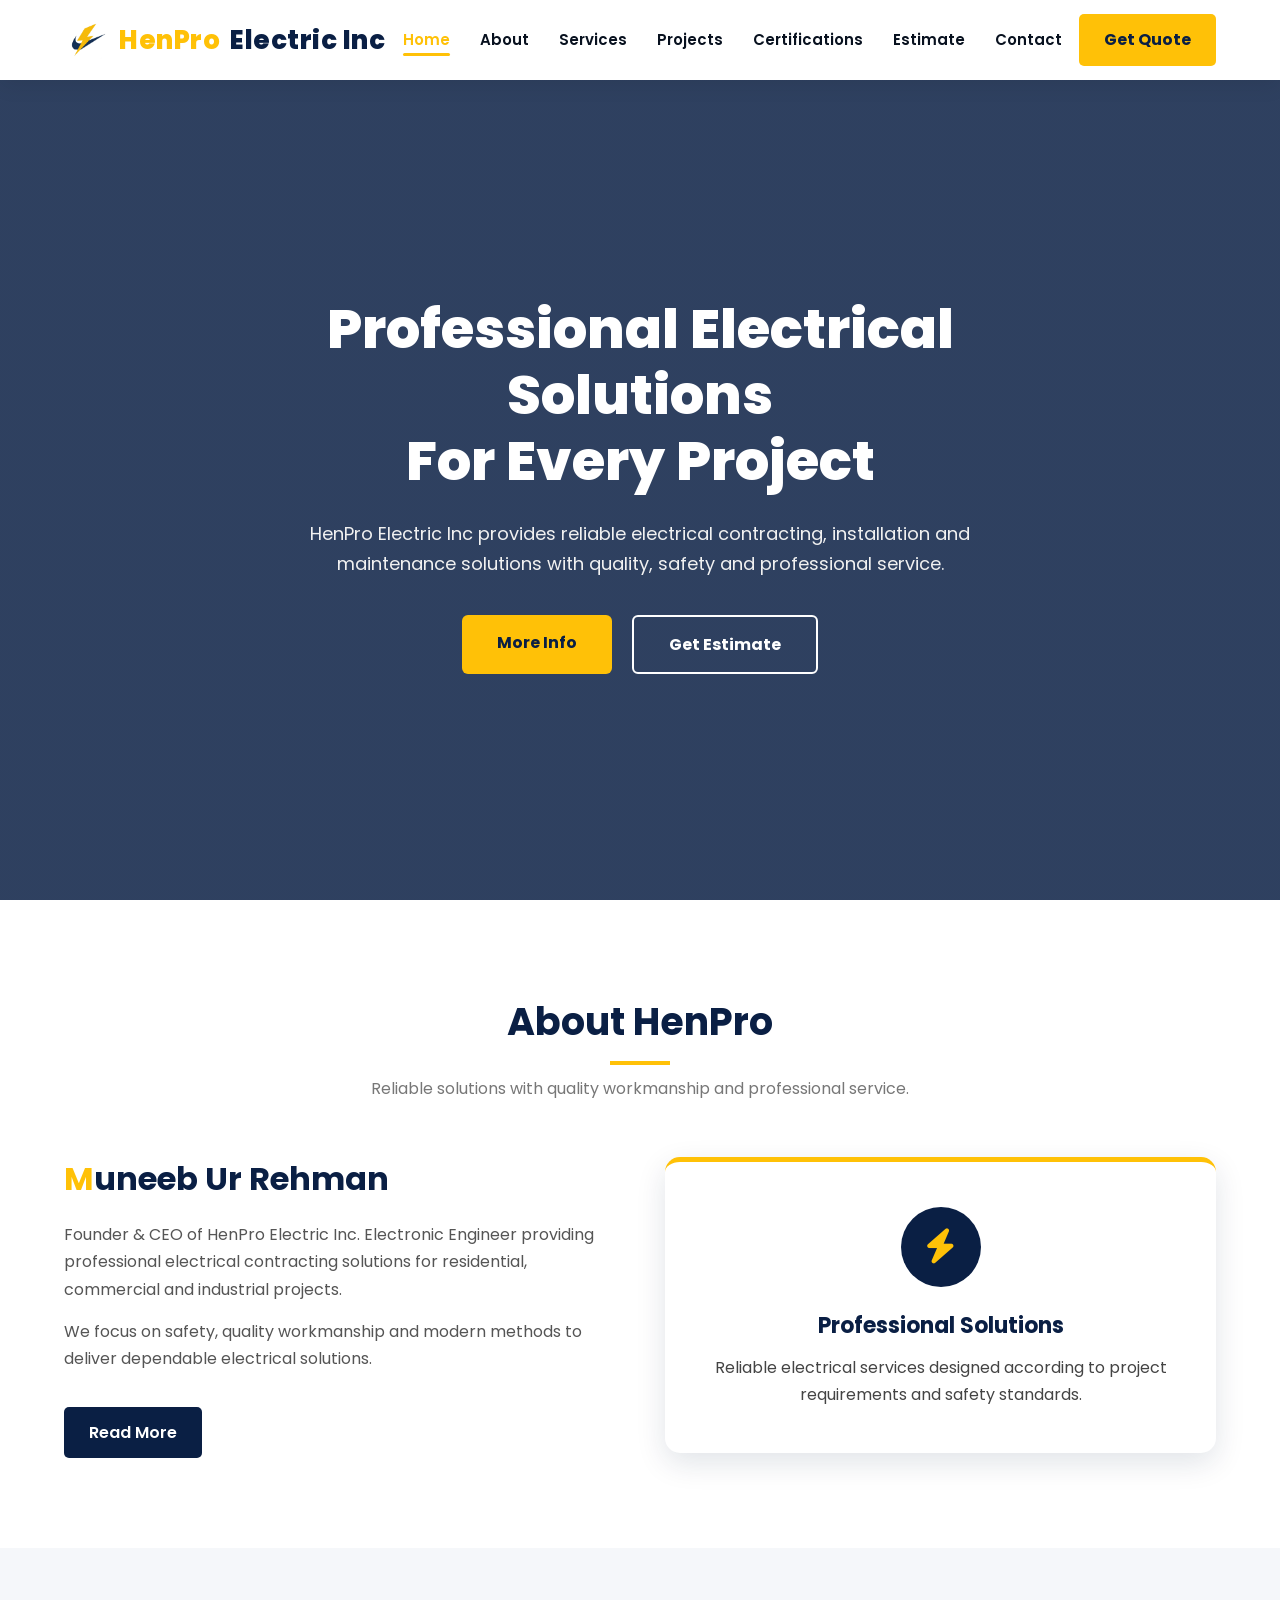
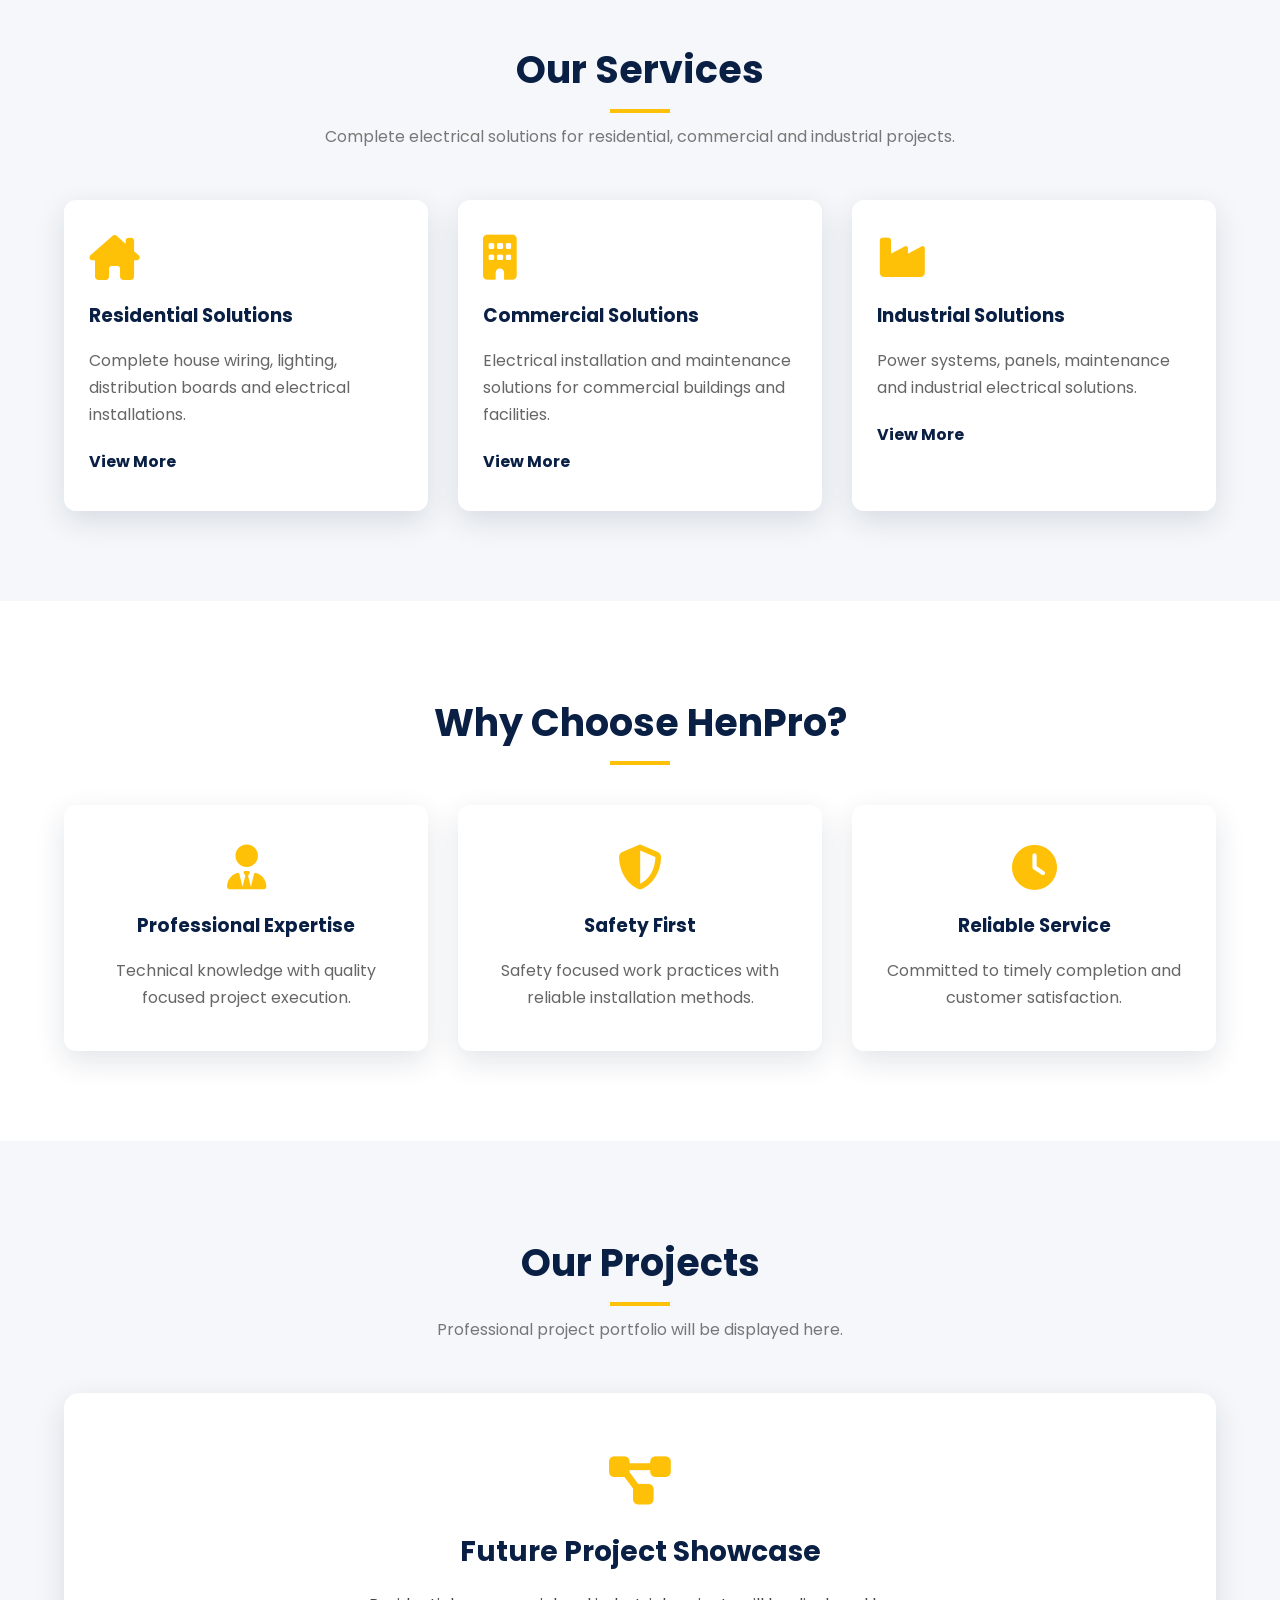
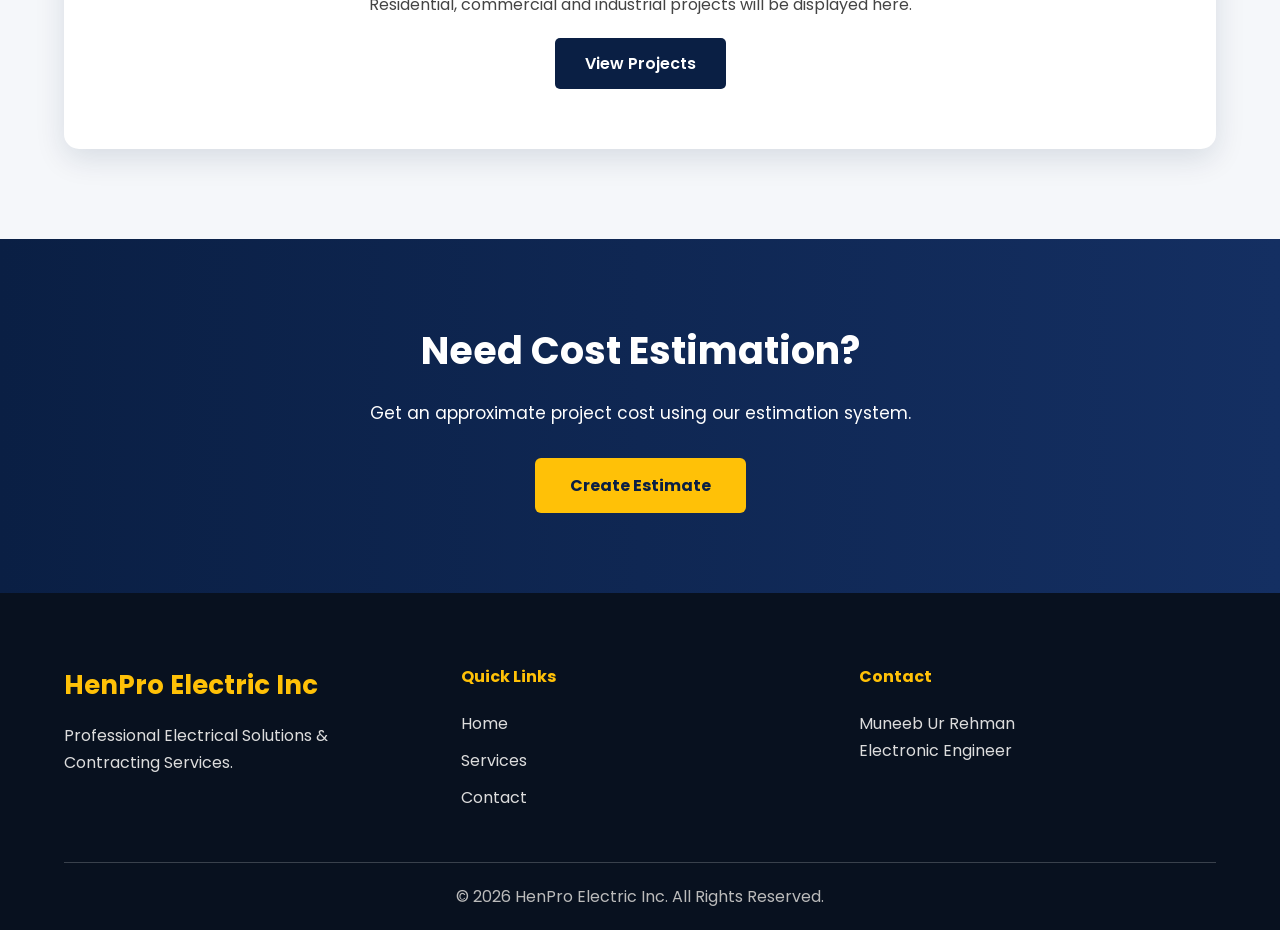
<file: index.html>
<!DOCTYPE html>
<html lang="en">

<head>

<meta charset="UTF-8">

<meta name="viewport" content="width=device-width, initial-scale=1.0">


<title>HenPro Electric Inc | Professional Electrical Solutions</title>

<link rel="icon" href="favicon.ico" type="image/x-icon">
<meta name="description"
content="HenPro Electric Inc provides professional electrical contracting, installation, maintenance and reliable project solutions.">


<!-- Google Font -->

<link rel="preconnect" href="https://fonts.googleapis.com">

<link rel="preconnect" href="https://fonts.gstatic.com" crossorigin>


<link
href="https://fonts.googleapis.com/css2?family=Poppins:wght@300;400;500;600;700;800&display=swap"
rel="stylesheet">



<!-- Font Awesome -->

<link rel="stylesheet"
href="https://cdnjs.cloudflare.com/ajax/libs/font-awesome/6.5.1/css/all.min.css">



<!-- CSS -->

<link rel="stylesheet" href="css/style.css">

<link rel="stylesheet" href="css/responsive.css">

<link rel="stylesheet" href="css/animations.css">


</head>



<body>



<!-- ================= HEADER ================= -->


<header class="header">


<nav class="navbar">


 
<a href="index.html" class="logo"> 

    <img src="images/logo.png" alt="HenPro Electric Inc Logo">


<span>HenPro</span>

Electric Inc


</a>







<ul class="nav-links" id="navLinks">



<li>

<a class="active" href="index.html">

Home

</a>

</li>




<li>

<a href="pages/about.html">

About

</a>

</li>





<li>

<a href="pages/services.html">

Services

</a>

</li>





<li>

<a href="pages/projects.html">

Projects

</a>

</li>





<li>

<a href="pages/certifications.html">

Certifications

</a>

</li>





<li>

<a href="pages/estimate.html">

Estimate

</a>

</li>





<li>

<a href="pages/contact.html">

Contact

</a>

</li>




</ul>








<a href="pages/contact.html" class="quote-btn">


Get Quote


</a>








<div class="hamburger" id="hamburger">


<i class="fa-solid fa-bars"></i>


</div>




</nav>


</header>









<!-- ================= HERO SECTION ================= -->


<section class="hero animate-fade-up">


<div class="hero-overlay"></div>





<div class="hero-content animate-fade-up">





<h1>


Professional Electrical Solutions


<br>

For Every Project


</h1>







<p>


HenPro Electric Inc provides reliable electrical contracting,
installation and maintenance solutions with quality,
safety and professional service.


</p>







<div class="hero-buttons">





<a href="#about-henpro" class="btn primary-btn">


More Info


</a>







<a href="pages/estimate.html" class="btn secondary-btn">


Get Estimate


</a>







</div>






</div>


</section>









<!-- ================= ABOUT PREVIEW ================= -->


<section class="about-preview section" id="about-henpro">





<div class="container">






<div class="section-title animate-fade-up">



<h2>


About HenPro


</h2>






<p>


Reliable solutions with quality workmanship and professional service.


</p>





</div>









<div class="about-content">








<div class="about-text">






<h3>


Muneeb Ur Rehman


</h3>








<p>


Founder & CEO of HenPro Electric Inc.
Electronic Engineer providing professional
electrical contracting solutions for residential,
commercial and industrial projects.


</p>









<p>


We focus on safety, quality workmanship and modern
methods to deliver dependable electrical solutions.


</p>









<a href="pages/about.html" class="read-more">


Read More


</a>







</div>









<div class="about-box">






<div class="about-icon">


<i class="fa-solid fa-bolt"></i>


</div>









<h4>


Professional Solutions


</h4>








<p>


Reliable electrical services designed according to
project requirements and safety standards.


</p>







</div>






</div>





</div>





</section>
<!-- ================= SERVICES ================= -->


<section class="services-preview section">


<div class="container">



<div class="section-title animate-fade-up">


<h2>

Our Services

</h2>



<p>

Complete electrical solutions for residential, commercial and industrial projects.

</p>



</div>







<div class="cards">






<div class="card">


<i class="fa-solid fa-house-chimney"></i>



<h3>

Residential Solutions

</h3>



<p>

Complete house wiring, lighting,
distribution boards and electrical installations.

</p>



<a href="pages/services.html">

View More

</a>



</div>









<div class="card">


<i class="fa-solid fa-building"></i>



<h3>

Commercial Solutions

</h3>



<p>

Electrical installation and maintenance
solutions for commercial buildings and facilities.

</p>



<a href="pages/services.html">

View More

</a>



</div>









<div class="card">


<i class="fa-solid fa-industry"></i>



<h3>

Industrial Solutions

</h3>



<p>

Power systems, panels, maintenance
and industrial electrical solutions.

</p>



<a href="pages/services.html">

View More

</a>



</div>






</div>





</div>


</section>









<!-- ================= WHY CHOOSE ================= -->


<section class="why-section section">


<div class="container">





<div class="section-title animate-fade-up">


<h2>

Why Choose HenPro?

</h2>



</div>









<div class="why-cards">






<div class="why-card">


<i class="fa-solid fa-user-tie"></i>



<h3>

Professional Expertise

</h3>



<p>

Technical knowledge with quality focused project execution.

</p>



</div>









<div class="why-card">


<i class="fa-solid fa-shield-halved"></i>



<h3>

Safety First

</h3>



<p>

Safety focused work practices with reliable installation methods.

</p>



</div>









<div class="why-card">


<i class="fa-solid fa-clock"></i>



<h3>

Reliable Service

</h3>



<p>

Committed to timely completion and customer satisfaction.

</p>



</div>






</div>






</div>


</section>









<!-- ================= PROJECT PREVIEW ================= -->


<section class="projects-preview section">


<div class="container">





<div class="section-title animate-fade-up">


<h2>

Our Projects

</h2>




<p>

Professional project portfolio will be displayed here.

</p>



</div>









<div class="project-box">


<i class="fa-solid fa-diagram-project"></i>



<h3>

Future Project Showcase

</h3>




<p>

Residential, commercial and industrial projects
will be displayed here.

</p>







<a href="pages/projects.html">


View Projects


</a>





</div>





</div>


</section>









<!-- ================= ESTIMATE CTA ================= -->


<section class="estimate-banner">


<div class="container">



<h2>

Need Cost Estimation?

</h2>






<p>

Get an approximate project cost using our estimation system.

</p>







<a href="pages/estimate.html">

Create Estimate

</a>






</div>



</section>









<!-- ================= FOOTER ================= -->


<footer class="footer">



<div class="container">



<div class="footer-content">






<div>


<h3>

HenPro Electric Inc

</h3>



<p>

Professional Electrical Solutions & Contracting Services.

</p>



</div>









<div>


<h4>

Quick Links

</h4>





<a href="index.html">

Home

</a>





<a href="pages/services.html">

Services

</a>





<a href="pages/contact.html">

Contact

</a>





</div>









<div>


<h4>

Contact

</h4>





<p>

Muneeb Ur Rehman

</p>





<p>

Electronic Engineer

</p>






</div>







</div>









<div class="copyright">


© 2026 HenPro Electric Inc. All Rights Reserved.


</div>







</div>


</footer>









<!-- JS -->


<script src="js/navigation.js"></script>


<script src="js/main.js"></script>





</body>

</html>
</file>
<file: css/style.css>
/* =========================================================

   HenPro Electric Inc
   Main Website CSS
   Theme: Dark Blue + Yellow

========================================================= */


/* =========================
   ROOT VARIABLES
========================= */

:root {

    --primary-color: #0A1F44;
    --secondary-color: #FFC107;

    --dark-color: #08111F;

    --text-color: #444444;

    --light-bg: #F5F7FA;

    --white: #FFFFFF;

    --border-color: #E5E7EB;

    --success-color: #16A34A;

    --shadow:
    0 10px 30px rgba(10,31,68,0.12);

    --transition:
    all 0.3s ease;

}





/* =========================
   RESET
========================= */


* {

    margin:0;
    padding:0;
    box-sizing:border-box;

}



html {

    scroll-behavior:smooth;

}



body {

    font-family:'Poppins',sans-serif;

    background:#ffffff;

    color:var(--text-color);

    line-height:1.7;

}



img {

    max-width:100%;

    display:block;

}



a {

    text-decoration:none;

    color:inherit;

}



ul {

    list-style:none;

}



button {

    font-family:inherit;

    cursor:pointer;

}




/* =========================
   GLOBAL CLASSES
========================= */


.container {

    width:90%;

    max-width:1200px;

    margin:auto;

}



.section {

    padding:90px 0;

}



.section-title {

    text-align:center;

    margin-bottom:50px;

}



.section-title h2 {

    font-size:38px;

    font-weight:700;

    color:var(--primary-color);

    position:relative;

    display:inline-block;

}



.section-title h2::after {


    content:"";

    position:absolute;

    width:60px;

    height:4px;

    background:var(--secondary-color);

    bottom:-10px;

    left:50%;

    transform:translateX(-50%);

}



.section-title p {

    margin-top:20px;

    color:#777;

}




/* =========================
   HEADER NAVBAR
========================= */


.header {

    position:fixed;

    top:0;

    left:0;

    width:100%;

    background:var(--white);

    z-index:1000;

    box-shadow:0 5px 20px rgba(0,0,0,0.08);

}



.navbar {

    height:80px;

    width:90%;

    max-width:1200px;

    margin:auto;

    display:flex;

    align-items:center;

    justify-content:space-between;

}




/* LOGO */


.logo {

    font-size:26px;

    font-weight:800;

    color:var(--primary-color);

    letter-spacing:.5px;

}



.logo span {

    color:var(--secondary-color);

}





/* NAV LINKS */


.nav-links {

    display:flex;

    align-items:center;

    gap:30px;

}



.nav-links li {

    position:relative;

}



.nav-links a {

    font-size:15px;

    font-weight:600;

    color:var(--dark-color);

    transition:var(--transition);

}



.nav-links a:hover,

.nav-links a.active {

    color:var(--secondary-color);

}



.nav-links a::after {

    content:"";

    position:absolute;

    left:0;

    bottom:-8px;

    width:0;

    height:3px;

    background:var(--secondary-color);

    transition:var(--transition);

}



.nav-links a:hover::after,

.nav-links a.active::after {

    width:100%;

}





/* QUOTE BUTTON */


.quote-btn {


    background:var(--secondary-color);

    color:var(--primary-color);

    padding:12px 25px;

    border-radius:5px;

    font-weight:700;

    transition:var(--transition);

}



.quote-btn:hover {


    background:var(--primary-color);

    color:white;

    transform:translateY(-3px);

}





/* HAMBURGER */


.hamburger {


    display:none;

    font-size:28px;

    color:var(--primary-color);

    cursor:pointer;

}






/* =========================
   HERO SECTION
========================= */


.hero {


    height:100vh;

    min-height:700px;

    display:flex;

    align-items:center;

    justify-content:center;

    text-align:center;

    position:relative;

    background:


    linear-gradient(

    rgba(10,31,68,0.85),

    rgba(10,31,68,0.85)

    ),


    url("https://tse3.mm.bing.net/th/id/OIP.PjQ42UD8TmsAkwzSGYPzUQHaE8?r=0&rs=1&pid=ImgDetMain&o=7&rm=3");


    background-size:cover;

    background-position:center;


}



.hero-content {


    max-width:900px;

    padding-top:70px;

    color:white;

    position:relative;

    z-index:2;


}




.hero h1 {


    font-size:55px;

    line-height:1.2;

    font-weight:800;

    margin-bottom:25px;

}



.hero h1 span {


    color:var(--secondary-color);

}



.hero p {


    font-size:18px;

    max-width:750px;

    margin:auto;

    margin-bottom:35px;

    color:#f1f1f1;

}






/* HERO BUTTONS */


.hero-buttons {


    display:flex;

    justify-content:center;

    gap:20px;


}



.btn {


    padding:14px 35px;

    border-radius:6px;

    font-weight:700;

    transition:var(--transition);

    display:inline-block;

}




.primary-btn {


    background:var(--secondary-color);

    color:var(--primary-color);


}



.primary-btn:hover {


    background:white;

    transform:translateY(-5px);

}





.secondary-btn {


    border:2px solid white;

    color:white;


}



.secondary-btn:hover {


    background:var(--secondary-color);

    border-color:var(--secondary-color);

    color:var(--primary-color);


}





/* =========================
   CARD COMMON STYLE
========================= */


.card {


    background:white;

    border-radius:12px;

    padding:35px 25px;

    box-shadow:var(--shadow);

    transition:var(--transition);

}



.card:hover {


    transform:translateY(-10px);


}




.card i {


    font-size:45px;

    color:var(--secondary-color);

    margin-bottom:20px;


}



.card h3 {


    color:var(--primary-color);

    margin-bottom:15px;

}




.card p {


    color:#666;

}



/* =========================================================
   HenPro Electric Inc
   Main Website CSS
   Part 2
========================================================= */


/* =========================
   ABOUT SECTION
========================= */


.about-content {

    display:grid;

    grid-template-columns:1fr 1fr;

    gap:50px;

    align-items:center;

}



.about-text h3 {

    font-size:32px;

    color:var(--primary-color);

    margin-bottom:15px;

}



.about-text h3::first-letter {

    color:var(--secondary-color);

}



.about-text p {

    margin-bottom:15px;

    color:#555;

}



.read-more {

    display:inline-block;

    margin-top:20px;

    padding:12px 25px;

    background:var(--primary-color);

    color:white;

    border-radius:5px;

    font-weight:600;

    transition:var(--transition);

}



.read-more:hover {

    background:var(--secondary-color);

    color:var(--primary-color);

}




.about-box {

    background:white;

    padding:45px 30px;

    text-align:center;

    border-radius:15px;

    box-shadow:var(--shadow);

    border-top:5px solid var(--secondary-color);

}



.about-icon {

    width:80px;

    height:80px;

    margin:auto;

    display:flex;

    align-items:center;

    justify-content:center;

    border-radius:50%;

    background:var(--primary-color);

    color:var(--secondary-color);

    font-size:35px;

    margin-bottom:20px;

}



.about-box h4 {

    font-size:22px;

    color:var(--primary-color);

    margin-bottom:10px;

}






/* =========================
   SERVICES SECTION
========================= */


.cards {

    display:grid;

    grid-template-columns:repeat(3,1fr);

    gap:30px;

}



.card a {

    display:inline-block;

    margin-top:20px;

    color:var(--primary-color);

    font-weight:700;

    transition:var(--transition);

}



.card a:hover {

    color:var(--secondary-color);

}





.services-preview {

    background:var(--light-bg);

}






/* =========================
   WHY CHOOSE SECTION
========================= */


.why-section {

    background:white;

}



.why-cards {


    display:grid;

    grid-template-columns:repeat(3,1fr);

    gap:30px;

}




.why-card {


    padding:40px 25px;

    text-align:center;

    background:white;

    border-radius:12px;

    box-shadow:var(--shadow);

    transition:var(--transition);


}



.why-card:hover {


    transform:translateY(-10px);

    border-bottom:4px solid var(--secondary-color);


}



.why-card i {


    font-size:45px;

    color:var(--secondary-color);

    margin-bottom:20px;


}



.why-card h3 {


    color:var(--primary-color);

    margin-bottom:15px;


}



.why-card p {


    color:#666;

}





/* =========================
   PROJECT SECTION
========================= */


.projects-preview {


    background:var(--light-bg);


}



.project-box {


    padding:60px 40px;

    text-align:center;

    background:white;

    border-radius:15px;

    box-shadow:var(--shadow);


}



.project-box i {


    font-size:55px;

    color:var(--secondary-color);

    margin-bottom:20px;


}



.project-box h3 {


    font-size:28px;

    color:var(--primary-color);

    margin-bottom:15px;


}



.project-box a {


    display:inline-block;

    margin-top:20px;

    padding:12px 30px;

    background:var(--primary-color);

    color:white;

    border-radius:5px;

    font-weight:600;


}



.project-box a:hover {


    background:var(--secondary-color);

    color:var(--primary-color);


}






/* =========================
   ESTIMATE BANNER
========================= */


.estimate-banner {


    background:

    linear-gradient(

    90deg,

    var(--primary-color),

    #142f62

    );


    color:white;

    text-align:center;

    padding:80px 20px;


}




.estimate-banner h2 {


    font-size:38px;

    margin-bottom:15px;


}



.estimate-banner p {


    font-size:17px;

    margin-bottom:30px;


}




.estimate-banner a {


    display:inline-block;

    padding:14px 35px;

    background:var(--secondary-color);

    color:var(--primary-color);

    border-radius:6px;

    font-weight:700;

    transition:var(--transition);


}



.estimate-banner a:hover {


    background:white;


}







/* =========================
   FOOTER
========================= */


.footer {


    background:var(--dark-color);

    color:white;

    padding:70px 0 20px;


}




.footer-content {


    display:grid;

    grid-template-columns:repeat(3,1fr);

    gap:40px;


}



.footer h3 {


    font-size:26px;

    color:var(--secondary-color);

    margin-bottom:15px;


}




.footer h4 {


    color:var(--secondary-color);

    margin-bottom:20px;


}



.footer p {


    color:#ddd;

}



.footer a {


    display:block;

    color:#ddd;

    margin-bottom:10px;

    transition:var(--transition);


}



.footer a:hover {


    color:var(--secondary-color);


}




.copyright {


    margin-top:40px;

    padding-top:20px;

    border-top:1px solid rgba(255,255,255,.2);

    text-align:center;

    color:#bbb;


}






/* =========================
   BACK TO TOP BUTTON
========================= */


.back-top {


    position:fixed;

    bottom:30px;

    right:30px;

    width:45px;

    height:45px;

    display:flex;

    align-items:center;

    justify-content:center;

    background:var(--secondary-color);

    color:var(--primary-color);

    border-radius:50%;

    font-size:20px;

    cursor:pointer;

    opacity:0;

    visibility:hidden;

    transition:var(--transition);


}



.back-top.show {


    opacity:1;

    visibility:visible;


}






/* =========================
   FORM ELEMENTS
========================= */


input,
textarea,
select {


    width:100%;

    padding:14px 15px;

    border:1px solid var(--border-color);

    outline:none;

    border-radius:5px;

    font-family:'Poppins',sans-serif;


}



input:focus,
textarea:focus,
select:focus {


    border-color:var(--secondary-color);


}




button {


    border:none;

}





/* =========================
   GLOBAL HOVER EFFECTS
========================= */


.hover-effect {


    transition:var(--transition);


}



.hover-effect:hover {


    transform:translateY(-8px);

}





/* =========================
   LOADER
========================= */


.loader {


    position:fixed;

    top:0;

    left:0;

    width:100%;

    height:100%;

    background:white;

    display:flex;

    align-items:center;

    justify-content:center;

    z-index:9999;


}



.loader span {


    width:50px;

    height:50px;

    border:5px solid #ddd;

    border-top-color:var(--secondary-color);

    border-radius:50%;

    animation:rotate 1s linear infinite;


}



@keyframes rotate {


    from {

        transform:rotate(0deg);

    }


    to {

        transform:rotate(360deg);

    }


}




/* =========================
   END STYLE CSS
========================= */
.logo{

    display:flex;
    align-items:center;
    gap:10px;

}


.logo img{

    width:45px;
    height:45px;
    object-fit:contain;

}
</file>
<file: css/responsive.css>
/* =========================================================

   HenPro Electric Inc
   Responsive CSS

========================================================= */


/* =========================
   LARGE TABLETS / SMALL LAPTOP
========================= */


@media (max-width: 1100px) {


    .container {

        width:92%;

    }



    .nav-links {

        gap:20px;

    }



    .hero h1 {

        font-size:45px;

    }



    .cards,
    .why-cards {

        grid-template-columns:repeat(2,1fr);

    }



    .about-content {

        gap:35px;

    }



    .footer-content {

        grid-template-columns:repeat(2,1fr);

    }


}






/* =========================
   TABLETS
========================= */


@media (max-width: 900px) {


    .section {

        padding:70px 0;

    }



    /* NAVBAR */


    .navbar {

        height:75px;

    }



    .quote-btn {

        display:none;

    }




    .hamburger {

        display:block;

    }





    .nav-links {


        position:absolute;

        top:75px;

        left:0;

        width:100%;

        background:white;

        flex-direction:column;

        align-items:center;

        padding:30px 0;

        gap:25px;

        box-shadow:0 10px 20px rgba(0,0,0,.1);

        transform:translateY(-150%);

        transition:.4s ease;

    }




    .nav-links.active {

        transform:translateY(0);

    }




    .nav-links a {

        font-size:16px;

    }







    /* HERO */


    .hero {

        min-height:650px;

    }



    .hero h1 {

        font-size:40px;

    }



    .hero p {

        font-size:16px;

    }






    /* ABOUT */


    .about-content {


        grid-template-columns:1fr;

        text-align:center;


    }



    .about-text {


        order:2;


    }



    .about-box {


        order:1;


    }







    /* CARDS */


    .cards,
    .why-cards {


        grid-template-columns:1fr;


    }







    /* FOOTER */


    .footer-content {


        grid-template-columns:1fr;

        text-align:center;


    }



}








/* =========================
   MOBILE DEVICES
========================= */


@media (max-width:600px) {
@media (max-width:768px){

    .nav-links{
        align-items:flex-start;
    }

    .nav-links li{
        width:100%;
    }

    .nav-links li a{
        display:block;
        width:100%;
        text-align:left;
        padding-left:25px;
    }

}


    .container {

        width:94%;

    }





    .logo {


        font-size:21px;


    }




    .hero {


        height:100vh;

        min-height:600px;


    }





    .hero-content {

        padding-top:60px;

    }




    .hero h1 {


        font-size:32px;

        line-height:1.3;


    }





    .hero p {


        font-size:15px;

    }






    .hero-buttons {


        flex-direction:column;

        gap:15px;


    }





    .btn {


        width:100%;

        padding:13px 20px;


    }








    .section-title h2 {


        font-size:30px;


    }





    .section-title p {


        font-size:14px;


    }







    .card {


        padding:30px 20px;


    }





    .card i {


        font-size:38px;


    }







    .why-card {


        padding:30px 20px;


    }





    .project-box {


        padding:40px 20px;


    }






    .estimate-banner {


        padding:60px 15px;


    }




    .estimate-banner h2 {


        font-size:28px;


    }





    .estimate-banner p {


        font-size:15px;


    }






    .footer {


        padding:50px 0 20px;


    }





    .copyright {


        font-size:13px;


    }





}







/* =========================
   SMALL MOBILE
========================= */


@media (max-width:400px) {
    



    .logo {


        font-size:18px;


    }





    .hero h1 {


        font-size:27px;


    }





    .hero p {


        font-size:14px;


    }





    .section-title h2 {


        font-size:26px;


    }





    .hamburger {


        font-size:24px;


    }


}







/* =========================
   ESTIMATE PAGE RESPONSIVE
========================= */


@media(max-width:900px){


    .estimate-container {


        grid-template-columns:1fr;

    }



    .estimate-table {


        overflow-x:auto;

        display:block;


    }



}





@media(max-width:600px){



    .estimate-card {


        padding:20px;

    }




    .estimate-form {


        grid-template-columns:1fr;

    }




    .estimate-buttons {


        flex-direction:column;

    }



    .estimate-buttons button {


        width:100%;


    }



}






/* =========================
   LANDSCAPE MOBILE
========================= */


@media(max-height:500px) and (orientation:landscape){


    .hero {


        height:auto;

        padding:120px 0 80px;


    }


}
@media (max-width:768px){

.hero-buttons{
    display:flex;
    flex-direction:column;
    align-items:center;
    justify-content:center;
    gap:15px;
}


.hero-buttons .btn{

    width:auto;
    min-width:160px;
    max-width:200px;

    padding:12px 25px;

    display:flex;
    justify-content:center;
    align-items:center;

    text-align:center;

    border-radius:6px;

}


.primary-btn,
.secondary-btn{

    width:auto !important;

}

}
</file>
<file: css/animations.css>
/*=========================================================
  HenPro Electric Inc
  animations.css
  PART 1
=========================================================*/

/*==============================
ROOT TRANSITIONS
==============================*/

html{
    scroll-behavior:smooth;
}

body{
    overflow-x:hidden;
}

/*==============================
KEYFRAMES
==============================*/

@keyframes fadeIn{

    from{
        opacity:0;
    }

    to{
        opacity:1;
    }

}

@keyframes fadeUp{

    from{
        opacity:0;
        transform:translateY(35px);
    }

    to{
        opacity:1;
        transform:translateY(0);
    }

}

@keyframes fadeDown{

    from{
        opacity:0;
        transform:translateY(-35px);
    }

    to{
        opacity:1;
        transform:translateY(0);
    }

}

@keyframes fadeLeft{

    from{
        opacity:0;
        transform:translateX(-40px);
    }

    to{
        opacity:1;
        transform:translateX(0);
    }

}

@keyframes fadeRight{

    from{
        opacity:0;
        transform:translateX(40px);
    }

    to{
        opacity:1;
        transform:translateX(0);
    }

}

@keyframes zoomIn{

    from{
        opacity:0;
        transform:scale(.9);
    }

    to{
        opacity:1;
        transform:scale(1);
    }

}

@keyframes rotateIn{

    from{
        opacity:0;
        transform:rotate(-10deg) scale(.9);
    }

    to{
        opacity:1;
        transform:rotate(0deg) scale(1);
    }

}

@keyframes float{

    0%{
        transform:translateY(0px);
    }

    50%{
        transform:translateY(-10px);
    }

    100%{
        transform:translateY(0px);
    }

}

@keyframes pulse{

    0%{
        transform:scale(1);
    }

    50%{
        transform:scale(1.03);
    }

    100%{
        transform:scale(1);
    }

}

/*==============================
SAFE REVEAL
IMPORTANT:
Content kabhi hidden nahi rahega
==============================*/

.reveal{

    transition:

    opacity .8s ease,

    transform .8s ease;

}

.reveal.active{

    opacity:1;

    transform:none;

}

/*==============================
PAGE LOADER
==============================*/

.page-loaded{

    animation:fadeIn .8s ease;

}

/*==============================
HERO
==============================*/

.hero-content h1{

    animation:fadeDown 1s ease;

}

.hero-content p{

    animation:fadeUp 1.2s ease;

}

.hero-content .btn{

    animation:zoomIn 1.4s ease;

}

/*==============================
PAGE TITLE
==============================*/

.page-title h1{

    animation:fadeDown .8s ease;

}

.page-title p{

    animation:fadeUp 1s ease;

}

/*==============================
IMAGES
==============================*/

img{

    transition:

    transform .4s ease,

    filter .4s ease;

}

.image-hover{

    overflow:hidden;

}

.image-hover img:hover{

    transform:scale(1.08);

}

/*==============================
CARDS
==============================*/

.card,

.service-card,

.project-card,

.why-card,

.contact-card,

.certificate-box,

.estimate-box,

.info-card,

.why-contact-card{

    transition:

    transform .35s ease,

    box-shadow .35s ease;

}

.card:hover,

.service-card:hover,

.project-card:hover,

.why-card:hover,

.contact-card:hover,

.certificate-box:hover,

.estimate-box:hover,

.info-card:hover,

.why-contact-card:hover{

    transform:translateY(-8px);

    box-shadow:

    0 20px 40px rgba(0,0,0,.12);

}

/*==============================
ICONS
==============================*/

.card i,

.service-card i,

.why-card i,

.info-card i,

.contact-card i{

    transition:

    transform .35s ease,

    color .35s ease;

}

.card:hover i,

.service-card:hover i,

.why-card:hover i,

.info-card:hover i,

.contact-card:hover i{

    transform:scale(1.15);

}

/*==============================
BUTTONS
==============================*/

.btn,

.quote-btn,

button,

input[type=submit]{

    transition:

    transform .3s ease,

    box-shadow .3s ease,

    background .3s ease;

}

.btn:hover,

.quote-btn:hover,

button:hover,

input[type=submit]:hover{

    transform:translateY(-3px);

    box-shadow:

    0 12px 25px rgba(0,0,0,.18);

}
/*=========================================================
  animations.css
  PART 2 (First Half)
=========================================================*/


/*====================================
NAVIGATION LINKS
====================================*/

.nav-links li{

    position:relative;

}

.nav-links li a{

    position:relative;

    transition:

    color .35s ease;

}

.nav-links li a::after{

    content:"";

    position:absolute;

    left:0;

    bottom:-6px;

    width:0;

    height:3px;

    background:#FFC107;

    border-radius:50px;

    transition:.35s ease;

}

.nav-links li a:hover::after,

.nav-links li a.active::after{

    width:100%;

}

.nav-links li a:hover{

    color:#FFC107;

}




/*====================================
LOGO
====================================*/

.logo{

    transition:

    transform .35s ease;

}

.logo:hover{

    transform:scale(1.05);

}




/*====================================
SECTION TITLES
====================================*/

.section-title h2{

    animation:fadeDown .8s ease;

}

.section-title p{

    animation:fadeUp 1s ease;

}




/*====================================
SERVICE CARDS
====================================*/

.service-card{

    overflow:hidden;

}

.service-card img{

    transition:

    transform .45s ease;

}

.service-card:hover img{

    transform:scale(1.08);

}




/*====================================
PROJECT CARDS
====================================*/

.project-card{

    overflow:hidden;

}

.project-card img{

    transition:.45s ease;

}

.project-card:hover img{

    transform:scale(1.1);

}




/*====================================
CERTIFICATE
====================================*/

.certificate-box{

    overflow:hidden;

}

.certificate-box:hover{

    border-bottom:5px solid #FFC107;

}




/*====================================
CONTACT FORM
====================================*/

.project-form input,

.project-form textarea,

.project-form select{

    transition:

    border-color .3s ease,

    box-shadow .3s ease,

    transform .3s ease;

}

.project-form input:focus,

.project-form textarea:focus,

.project-form select:focus{

    transform:translateY(-2px);

}




/*====================================
ROOM ITEMS
====================================*/

.room-item{

    transition:

    background .3s ease,

    transform .3s ease;

}

.room-item:hover{

    transform:translateX(5px);

}




/*====================================
PLUS MINUS BUTTON
====================================*/

.quantity button{

    transition:

    transform .25s ease,

    background .3s ease;

}

.quantity button:hover{

    transform:scale(1.12);

}




/*====================================
SUMMARY CARD
====================================*/

.estimate-summary{

    animation:zoomIn .8s ease;

}




/*====================================
CTA SECTION
====================================*/

.estimate-banner a,

.contact-cta a{

    transition:

    transform .35s ease,

    box-shadow .35s ease;

}

.estimate-banner a:hover,

.contact-cta a:hover{

    transform:translateY(-5px);

    box-shadow:

    0 15px 35px rgba(0,0,0,.25);

}




/*====================================
FOOTER LINKS
====================================*/

.footer a{

    transition:

    color .3s ease,

    padding-left .3s ease;

}

.footer a:hover{

    color:#FFC107;

    padding-left:8px;

}
/*=========================================================
  animations.css
  FINAL PART
=========================================================*/


/*====================================
SOCIAL ICONS
====================================*/

.social-icons a,
.footer-social a{

    display:inline-flex;

    align-items:center;

    justify-content:center;

    width:45px;

    height:45px;

    border-radius:50%;

    transition:
    transform .35s ease,
    background .35s ease,
    color .35s ease;

}

.social-icons a:hover,
.footer-social a:hover{

    transform:translateY(-6px) rotate(5deg);

}




/*====================================
WHATSAPP FLOAT BUTTON
====================================*/

.whatsapp-float{

    animation:float 3s ease-in-out infinite;

}

.whatsapp-float:hover{

    animation:none;

    transform:scale(1.08);

}




/*====================================
ICON SPIN
====================================*/

.spin-hover:hover{

    animation:iconSpin .7s linear;

}

@keyframes iconSpin{

    from{

        transform:rotate(0deg);

    }

    to{

        transform:rotate(360deg);

    }

}




/*====================================
PULSE CLASS
====================================*/

.pulse{

    animation:pulse 2s infinite;

}




/*====================================
FLOAT CLASS
====================================*/

.float{

    animation:float 3s ease-in-out infinite;

}




/*====================================
SMOOTH IMAGE SHADOW
====================================*/

img{

    transition:
    transform .4s ease,
    box-shadow .4s ease;

}

img:hover{

    box-shadow:

    0 12px 25px rgba(0,0,0,.15);

}




/*====================================
BUTTON CLICK EFFECT
====================================*/

.btn:active,
button:active,
.quote-btn:active{

    transform:scale(.96);

}




/*====================================
INPUT PLACEHOLDER
====================================*/

input::placeholder,
textarea::placeholder{

    transition:.3s;

}

input:focus::placeholder,
textarea:focus::placeholder{

    opacity:.5;

}




/*====================================
LOADING SPINNER
====================================*/

.loader{

    width:45px;

    height:45px;

    border:4px solid #e5e5e5;

    border-top:4px solid #FFC107;

    border-radius:50%;

    animation:loaderSpin .8s linear infinite;

}

@keyframes loaderSpin{

    from{

        transform:rotate(0deg);

    }

    to{

        transform:rotate(360deg);

    }

}




/*====================================
SCROLLBAR
====================================*/

::-webkit-scrollbar{

    width:10px;

}

::-webkit-scrollbar-track{

    background:#f2f2f2;

}

::-webkit-scrollbar-thumb{

    background:#0A1F44;

    border-radius:20px;

}

::-webkit-scrollbar-thumb:hover{

    background:#FFC107;

}




/*====================================
REDUCED MOTION
====================================*/

@media (prefers-reduced-motion: reduce){

    *{

        animation:none !important;

        transition:none !important;

        scroll-behavior:auto !important;

    }

}




/*====================================
TABLET
====================================*/

@media(max-width:992px){

    .card:hover,
    .service-card:hover,
    .project-card:hover,
    .why-card:hover,
    .contact-card:hover,
    .estimate-box:hover{

        transform:translateY(-5px);

    }

}




/*====================================
MOBILE
====================================*/

@media(max-width:768px){

    .logo:hover{

        transform:none;

    }

    .btn:hover,
    .quote-btn:hover{

        transform:none;

    }

    .room-item:hover{

        transform:none;

    }

    img:hover{

        transform:none;

    }

}




/*====================================
END OF FILE
====================================*/
</file>
